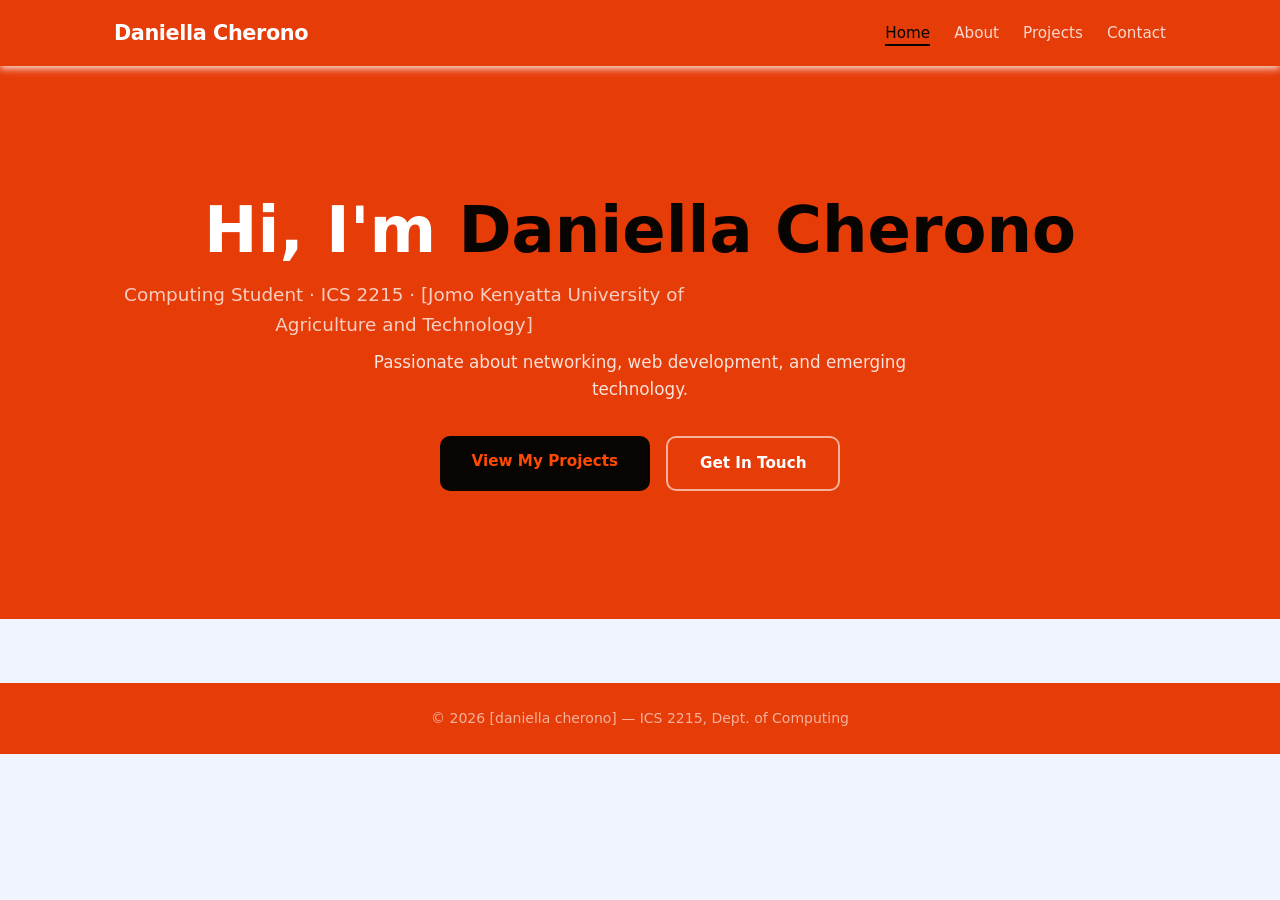
<file: index.html>
<!DOCTYPE html>
<html lang="en">
<head>
  <meta charset="UTF-8">

  <!-- Content Security Policy -->
  <meta http-equiv="Content-Security-Policy" 
        content="default-src 'self'; 
                 script-src 'self' 'unsafe-inline'; 
                 style-src 'self' 'unsafe-inline'; 
                 img-src 'self' data: https;">

  <!-- Other security headers as meta -->
  <meta http-equiv="X-Frame-Options" content="DENY">
  <meta http-equiv="X-Content-Type-Options" content="nosniff">
  <meta http-equiv="Referrer-Policy" content="strict-origin-when-cross-origin">

  <!-- REQUIRED for responsive design on mobile -->
  <meta name="viewport" content="width=device-width, initial-scale=1.0">
  <meta name="description" content="Portfolio of [daniella cherono] — Computing student at [jomo kenyatta university of agriculture and technology]">
  <title>Daniella Cherono | Portfolio</title>
  <link rel="stylesheet" href="css/style.css">
</head>
<body>

  <!-- Skip link: allows keyboard users to skip the nav -->
  <a href="#main" class="skip-link">Skip to main content</a>

  <header>
    <div class="container">
      <a href="index.html" class="logo">Daniella Cherono</a>
      <nav aria-label="Main navigation">
        <ul>
          <!-- Add class="active" to the current page's link -->
          <li><a href="index.html" class="active">Home</a></li>
          <li><a href="about.html">About</a></li>
          <li><a href="projects.html">Projects</a></li>
          <li><a href="contact.html">Contact</a></li>
        </ul>
      </nav>
    </div>
  </header>

  <main id="main">
    <section class="hero">
      <div class="container">
        <h1>Hi, I'm <span class="accent">Daniella Cherono</span></h1>
        <p class="tagline">Computing Student · ICS 2215 · [Jomo Kenyatta University of Agriculture and Technology]</p>
        <p>Passionate about networking, web development, and emerging technology.</p>
        <div class="hero-btns">
          <a href="projects.html" class="btn">View My Projects</a>
          <a href="contact.html" class="btn btn-outline">Get In Touch</a>
        </div>
      </div>
    </section>
  </main>

  <footer>
    <div class="container">
      <p>&copy; <span id="year"></span> [daniella cherono] — ICS 2215, Dept. of Computing</p>
    </div>
  </footer>
  <script>document.getElementById('year').textContent = new Date().getFullYear();</script>
</body>
</html>
</file>
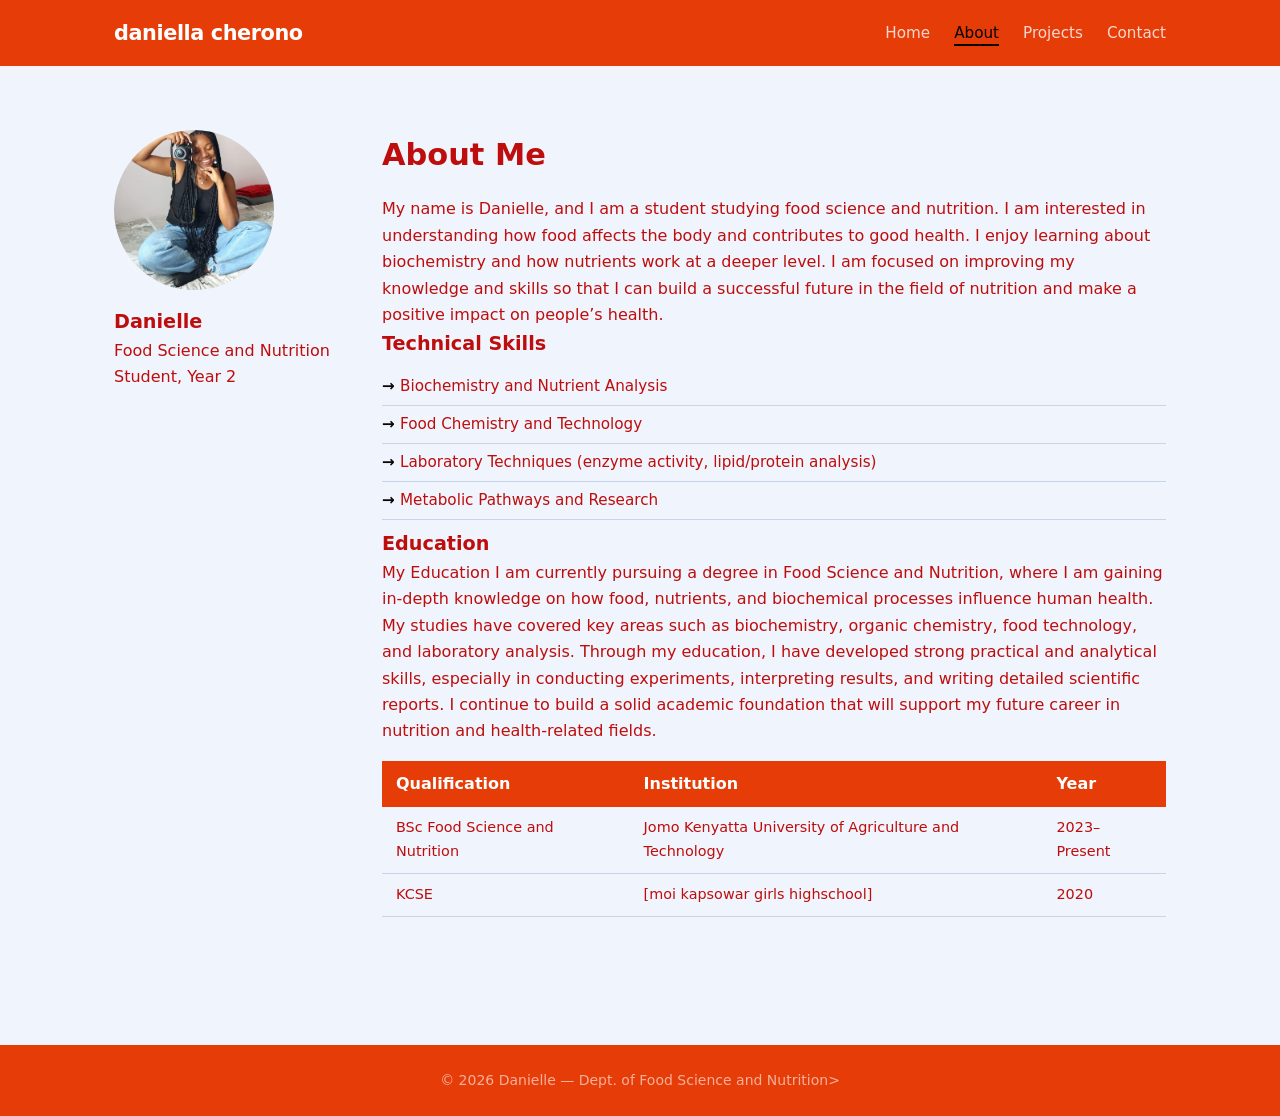
<file: about.html>
<!DOCTYPE html>
<html lang="en">
<head>
  <meta charset="UTF-8">

  <!-- Content Security Policy -->
  <meta http-equiv="Content-Security-Policy" 
        content="default-src 'self'; 
                 script-src 'self' 'unsafe-inline'; 
                 style-src 'self' 'unsafe-inline'; 
                 img-src 'self' data: https:">

  <!-- Other security headers as meta -->
  <meta http-equiv="X-Frame-Options" content="DENY">
  <meta http-equiv="X-Content-Type-Options" content="nosniff">
  <meta http-equiv="Referrer-Policy" content="strict-origin-when-cross-origin">

  <!-- REQUIRED for responsive design on mobile -->
  <meta name="viewport" content="width=device-width, initial-scale=1.0">
  <meta name="description" content="Portfolio of Danielle — Food science and nutrition student">
  <title>Daniella | About</title>
  <link rel="stylesheet" href="css/style.css">
</head>
<body>

  <!-- Skip link: allows keyboard users to skip the nav -->
  <a href="#main" class="skip-link">Skip to main content</a>

  <header>
    <div class="container">
      <a href="index.html" class="logo">daniella cherono</a>
      <nav aria-label="Main navigation">
        <ul>
          <li><a href="index.html">Home</a></li>
          <li><a href="about.html" class="active">About</a></li>
          <li><a href="projects.html">Projects</a></li>
          <li><a href="contact.html">Contact</a></li>
        </ul>
      </nav>
    </div>
  </header>

  <main id="main">
    <section class="about-section">
      <div class="container about-grid">

        <aside>
          <!-- Profile photo -->
          <img src="images/my-photo/1000225137 (2).jpg"
               alt="Danielle — profile photo"
               class="profile-img">
          <h3>Danielle</h3>
          <p class="role">Food Science and Nutrition Student, Year 2</p>
        </aside>

        <div>
          <h2>About Me</h2>
          <p>My name is Danielle, and I am a student studying food science and nutrition. I am interested in understanding how food affects the body and contributes to good health. I enjoy learning about biochemistry and how nutrients work at a deeper level. I am focused on improving my knowledge and skills so that I can build a successful future in the field of nutrition and make a positive impact on people’s health.</p>

          <h3>Technical Skills</h3>
          <ul class="skills-list">
            <li>Biochemistry and Nutrient Analysis</li>
            <li>Food Chemistry and Technology</li>
            <li>Laboratory Techniques (enzyme activity, lipid/protein analysis)</li>
            <li>Metabolic Pathways and Research</li>
          </ul>

          <h3>Education</h3>My Education

I am currently pursuing a degree in Food Science and Nutrition, where I am gaining in-depth knowledge on how food, nutrients, and biochemical processes influence human health. My studies have covered key areas such as biochemistry, organic chemistry, food technology, and laboratory analysis.

Through my education, I have developed strong practical and analytical skills, especially in conducting experiments, interpreting results, and writing detailed scientific reports. I continue to build a solid academic foundation that will support my future career in nutrition and health-related fields.

          <table>
            <thead>
              <tr><th>Qualification</th><th>Institution</th><th>Year</th></tr>
            </thead>
            <tbody>
              <tr><td>BSc Food Science and Nutrition</td><td>Jomo Kenyatta University of Agriculture and Technology</td><td>2023–Present</td></tr>
              <tr><td>KCSE</td><td>[moi kapsowar girls highschool]</td><td>2020</td></tr>
            </tbody>
          </table>
        </div>
      </div>
    </section>
  </main>

  <footer>
    <div class="container">
      <p>&copy; <span id="year"></span> Danielle — Dept. of Food Science and Nutrition>
    </div>
  </footer>
  <script>document.getElementById('year').textContent = new Date().getFullYear();</script>
</body>
</html>
</file>
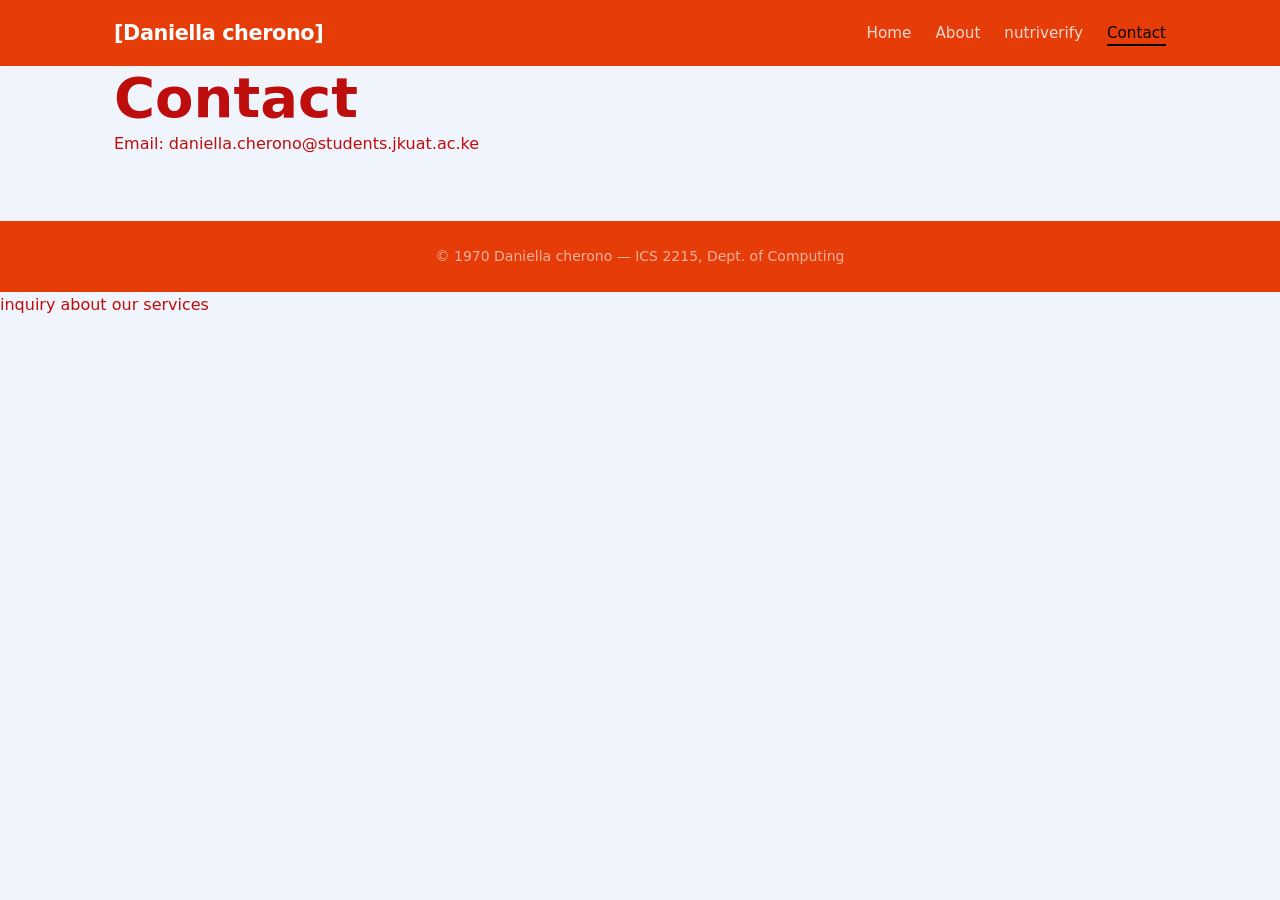
<file: contact.html>
<!DOCTYPE html>
<html lang="en">
<head>
  <meta charset="UTF-8">

  <!-- Content Security Policy -->
  <meta http-equiv="Content-Security-Policy" 
        content="default-src 'self'; 
                 script-src 'self' 'unsafe-inline'; 
                 style-src 'self' 'unsafe-inline'; 
                 img-src 'self' data: https:">

  <!-- Other security headers as meta -->
  <meta http-equiv="X-Frame-Options" content="DENY">
  <meta http-equiv="X-Content-Type-Options" content="nosniff">
  <meta http-equiv="Referrer-Policy" content="strict-origin-when-cross-origin">

  <!-- REQUIRED for responsive design on mobile -->
  <meta name="viewport" content="width=device-width, initial-scale=1.0">
  <meta name="description" content="Portfolio of Daniella cherono — Computing student at [jomo kenyatta university of agriculture and technology]">
  <title> Daniella cherono | Contact</title>
  <link rel="stylesheet" href="css/style.css">
</head>
<body>

  <!-- Skip link: allows keyboard users to skip the nav -->
  <a href="#main" class="skip-link">Skip to main content</a>

  <header>
    <div class="container">
      <a href="index.html" class="logo">[Daniella cherono]</a>
      <nav aria-label="Main navigation">
        <ul>
          <li><a href="index.html">Home</a></li>
          <li><a href="about.html">About</a></li>
          <li><a href="projects.html">nutriverify</a></li>
          <li><a href="contact.html" class="active">Contact</a></li>
        </ul>
      </nav>
    </div>
  </header>

  <main id="main">
    <section class="contact container">
      <h1>Contact</h1>
      <p></p>
      <p>Email: daniella.cherono@students.jkuat.ac.ke</p>
    </section>
  </main>

  <footer>
    <div class="container">
      <p>&copy; <span id="year"></span> Daniella cherono — ICS 2215, Dept. of Computing</p>
    </div>
  </footer>
  <script>document.getElementById('year').textContent = new Date(26/03/26).getFullYear(2);</script>
</body> inquiry about our services
</html>
</file>
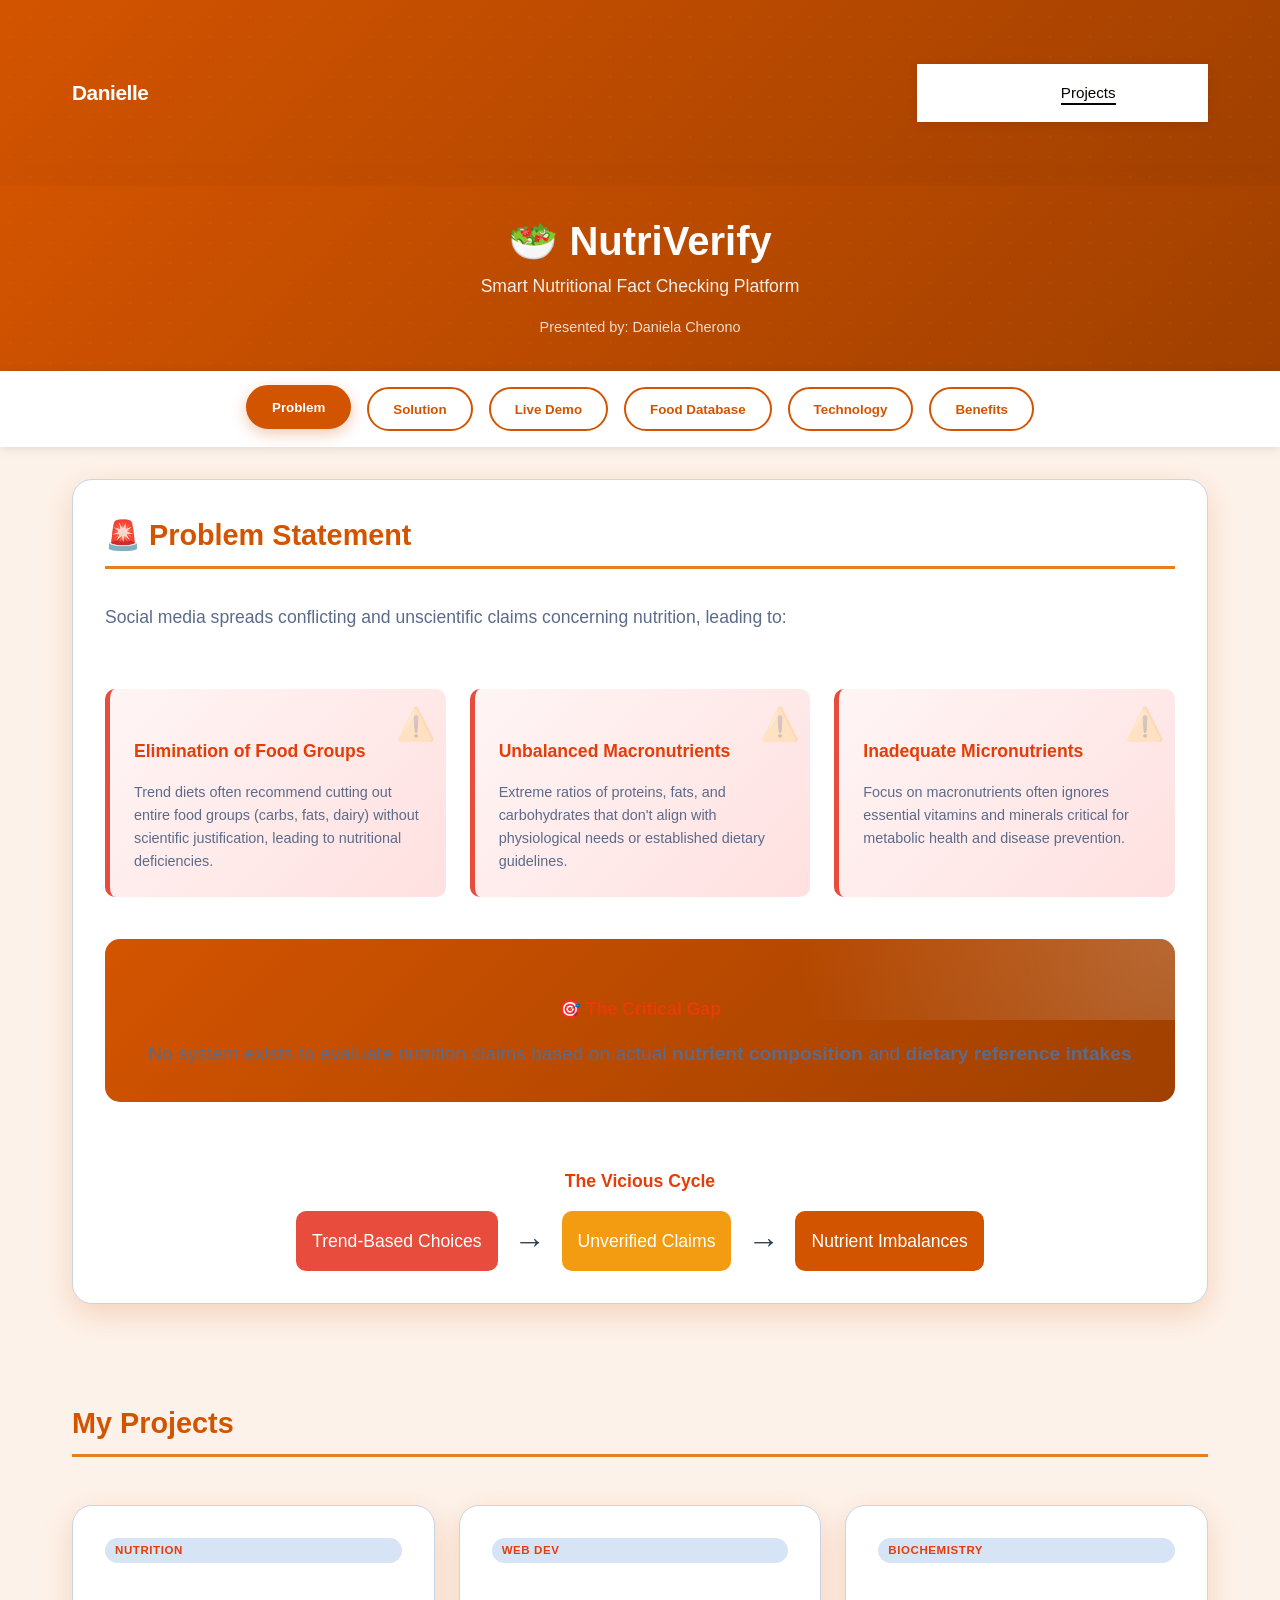
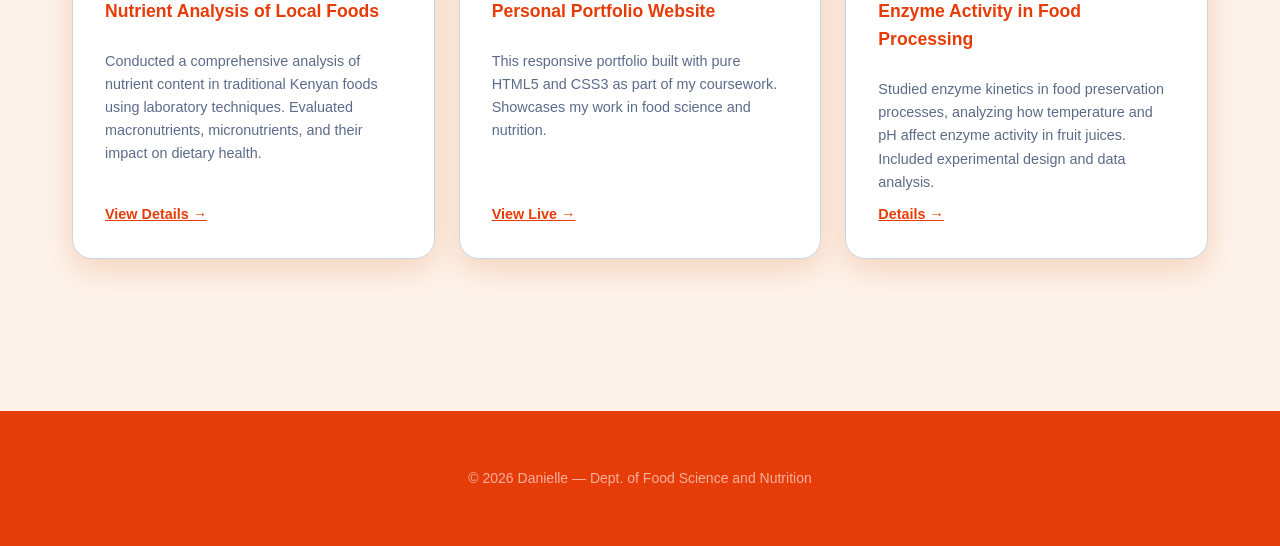
<file: projects.html>
<!DOCTYPE html>
<html lang="en">
<head>
  <meta charset="UTF-8">

  <!-- Content Security Policy -->
  <meta http-equiv="Content-Security-Policy" 
        content="default-src 'self'; 
                 script-src 'self' 'unsafe-inline'; 
                 style-src 'self' 'unsafe-inline'; 
                 img-src 'self' data: https:">

  <!-- Other security headers as meta -->
  <meta http-equiv="X-Frame-Options" content="DENY">
  <meta http-equiv="X-Content-Type-Options" content="nosniff">
  <meta http-equiv="Referrer-Policy" content="strict-origin-when-cross-origin">

  <!-- REQUIRED for responsive design on mobile -->
  <meta name="viewport" content="width=device-width, initial-scale=1.0">
  <meta name="description" content="Portfolio of Danielle — Food science and nutrition student">
  <title>Danielle | Projects</title>
  <link rel="stylesheet" href="css/style.css">
</head>
<body>

  <!-- Skip link: allows keyboard users to skip the nav -->
  <a href="#main" class="skip-link">Skip to main content</a>

  <header>
    <div class="container">
      <a href="index.html" class="logo">Danielle</a>
      <nav aria-label="Main navigation">
        <ul>
          <li><a href="index.html">Home</a></li>
          <li><a href="about.html">About</a></li>
          <li><a href="projects.html" class="active">Projects</a></li>
          <li><a href="contact.html">Contact</a></li>
        </ul>
      </nav>
    </div>
  </header>

  <main id="main">
    <section class=""><!DOCTYPE html>
<html lang="en">
<head>
    <meta charset="UTF-8">
    <meta name="viewport" content="width=device-width, initial-scale=1.0">
    <title>NutriVerify - Smart Nutritional Fact Checking</title>
    <style>
        * {
            margin: 0;
            padding: 0;
            box-sizing: border-box;
        }

        :root {
            --primary: #D35400;
            --primary-light: #E67E22;
            --primary-dark: #A04000;
            --secondary: #27AE60;
            --danger: #E74C3C;
            --warning: #F39C12;
            --bg: #FDF2E9;
            --text: #2C3E50;
            --white: #FFFFFF;
            --shadow: 0 10px 30px rgba(211, 84, 0, 0.2);
        }

        body {
            font-family: 'Segoe UI', Tahoma, Geneva, Verdana, sans-serif;
            background: var(--bg);
            color: var(--text);
            line-height: 1.6;
            overflow-x: hidden;
        }

        /* Header */
        header {
            background: linear-gradient(135deg, var(--primary) 0%, var(--primary-dark) 100%);
            color: var(--white);
            padding: 2rem;
            text-align: center;
            box-shadow: var(--shadow);
            position: relative;
            overflow: hidden;
        }

        header::before {
            content: '';
            position: absolute;
            top: -50%;
            left: -50%;
            width: 200%;
            height: 200%;
            background: radial-gradient(circle, rgba(255,255,255,0.1) 1px, transparent 1px);
            background-size: 20px 20px;
            opacity: 0.3;
            animation: moveGrid 20s linear infinite;
        }

        @keyframes moveGrid {
            0% { transform: translate(0, 0); }
            100% { transform: translate(20px, 20px); }
        }

        h1 {
            font-size: 2.5rem;
            margin-bottom: 0.5rem;
            position: relative;
            z-index: 1;
        }

        .subtitle {
            font-size: 1.1rem;
            opacity: 0.9;
            position: relative;
            z-index: 1;
        }

        .presenter {
            margin-top: 1rem;
            font-size: 0.9rem;
            opacity: 0.8;
            position: relative;
            z-index: 1;
        }

        /* Navigation */
        nav {
            background: var(--white);
            padding: 1rem;
            display: flex;
            justify-content: center;
            gap: 1rem;
            flex-wrap: wrap;
            box-shadow: 0 2px 10px rgba(0,0,0,0.1);
            position: sticky;
            top: 0;
            z-index: 100;
        }

        .nav-btn {
            padding: 0.8rem 1.5rem;
            border: none;
            background: var(--white);
            color: var(--primary);
            cursor: pointer;
            border-radius: 25px;
            transition: all 0.3s;
            font-weight: 600;
            border: 2px solid var(--primary);
        }

        .nav-btn:hover, .nav-btn.active {
            background: var(--primary);
            color: var(--white);
            transform: translateY(-2px);
            box-shadow: 0 5px 15px rgba(211, 84, 0, 0.3);
        }

        /* Main Container */
        .container {
            max-width: 1200px;
            margin: 0 auto;
            padding: 2rem;
        }

        /* Sections */
        .section {
            display: none;
            animation: fadeIn 0.5s;
        }

        .section.active {
            display: block;
        }

        @keyframes fadeIn {
            from { opacity: 0; transform: translateY(20px); }
            to { opacity: 1; transform: translateY(0); }
        }

        /* Cards */
        .card {
            background: var(--white);
            border-radius: 20px;
            padding: 2rem;
            margin-bottom: 2rem;
            box-shadow: var(--shadow);
            transition: transform 0.3s;
        }

        .card:hover {
            transform: translateY(-5px);
        }

        h2 {
            color: var(--primary);
            margin-bottom: 1.5rem;
            font-size: 1.8rem;
            border-bottom: 3px solid var(--primary-light);
            padding-bottom: 0.5rem;
        }

        h3 {
            color: var(--primary-dark);
            margin: 1.5rem 0 1rem;
        }

        /* Problem Section */
        .problem-grid {
            display: grid;
            grid-template-columns: repeat(auto-fit, minmax(300px, 1fr));
            gap: 1.5rem;
            margin-top: 1.5rem;
        }

        .problem-card {
            background: linear-gradient(135deg, #FFF5F5 0%, #FFE0E0 100%);
            border-left: 5px solid var(--danger);
            padding: 1.5rem;
            border-radius: 10px;
            position: relative;
            overflow: hidden;
        }

        .problem-card::before {
            content: '⚠️';
            position: absolute;
            top: 10px;
            right: 10px;
            font-size: 2rem;
            opacity: 0.2;
        }

        .gap-highlight {
            background: linear-gradient(135deg, var(--primary) 0%, var(--primary-dark) 100%);
            color: var(--white);
            padding: 2rem;
            border-radius: 15px;
            margin-top: 2rem;
            text-align: center;
            position: relative;
            overflow: hidden;
        }

        .gap-highlight::after {
            content: '';
            position: absolute;
            top: -50%;
            right: -50%;
            width: 100%;
            height: 100%;
            background: radial-gradient(circle, rgba(255,255,255,0.2) 0%, transparent 70%);
            animation: pulse 3s ease-in-out infinite;
        }

        @keyframes pulse {
            0%, 100% { transform: scale(1); opacity: 0.5; }
            50% { transform: scale(1.1); opacity: 0.8; }
        }

        /* Process Flow */
        .process-flow {
            display: grid;
            grid-template-columns: repeat(auto-fit, minmax(250px, 1fr));
            gap: 2rem;
            margin: 2rem 0;
            position: relative;
        }

        .process-step {
            background: var(--primary);
            color: var(--white);
            padding: 2rem;
            border-radius: 15px;
            text-align: center;
            position: relative;
            transition: all 0.3s;
            cursor: pointer;
        }

        .process-step:hover {
            transform: scale(1.05);
            box-shadow: 0 15px 40px rgba(211, 84, 0, 0.4);
        }

        .process-step::after {
            content: '→';
            position: absolute;
            right: -2rem;
            top: 50%;
            transform: translateY(-50%);
            font-size: 2rem;
            color: var(--primary);
            font-weight: bold;
        }

        .process-step:last-child::after {
            content: none;
        }

        .step-number {
            background: var(--white);
            color: var(--primary);
            width: 40px;
            height: 40px;
            border-radius: 50%;
            display: flex;
            align-items: center;
            justify-content: center;
            font-weight: bold;
            margin: 0 auto 1rem;
            font-size: 1.2rem;
        }

        /* Interactive Demo */
        .demo-container {
            background: linear-gradient(135deg, #F8F9FA 0%, #E9ECEF 100%);
            border-radius: 20px;
            padding: 2rem;
            margin-top: 2rem;
        }

        .input-group {
            margin-bottom: 1.5rem;
        }

        label {
            display: block;
            margin-bottom: 0.5rem;
            font-weight: 600;
            color: var(--primary-dark);
        }

        input, textarea, select {
            width: 100%;
            padding: 1rem;
            border: 2px solid #DDD;
            border-radius: 10px;
            font-size: 1rem;
            transition: border-color 0.3s;
            font-family: inherit;
        }

        input:focus, textarea:focus, select:focus {
            outline: none;
            border-color: var(--primary);
        }

        textarea {
            resize: vertical;
            min-height: 120px;
        }

        .btn-primary {
            background: linear-gradient(135deg, var(--primary) 0%, var(--primary-dark) 100%);
            color: var(--white);
            border: none;
            padding: 1rem 2rem;
            border-radius: 25px;
            font-size: 1.1rem;
            cursor: pointer;
            transition: all 0.3s;
            font-weight: 600;
            display: inline-flex;
            align-items: center;
            gap: 0.5rem;
        }

        .btn-primary:hover {
            transform: translateY(-2px);
            box-shadow: 0 10px 25px rgba(211, 84, 0, 0.3);
        }

        .btn-primary:active {
            transform: translateY(0);
        }

        /* Results Display */
        .results-panel {
            display: none;
            margin-top: 2rem;
            animation: slideUp 0.5s;
        }

        @keyframes slideUp {
            from { opacity: 0; transform: translateY(30px); }
            to { opacity: 1; transform: translateY(0); }
        }

        .score-circle {
            width: 150px;
            height: 150px;
            border-radius: 50%;
            background: conic-gradient(var(--secondary) 0% 75%, #E0E0E0 75% 100%);
            display: flex;
            align-items: center;
            justify-content: center;
            margin: 0 auto 2rem;
            position: relative;
            box-shadow: 0 10px 30px rgba(0,0,0,0.1);
        }

        .score-inner {
            width: 120px;
            height: 120px;
            background: var(--white);
            border-radius: 50%;
            display: flex;
            flex-direction: column;
            align-items: center;
            justify-content: center;
            font-weight: bold;
        }

        .score-value {
            font-size: 2.5rem;
            color: var(--secondary);
        }

        .score-label {
            font-size: 0.9rem;
            color: var(--text);
        }

        .nutrient-grid {
            display: grid;
            grid-template-columns: repeat(auto-fit, minmax(200px, 1fr));
            gap: 1rem;
            margin: 1.5rem 0;
        }

        .nutrient-item {
            background: var(--white);
            padding: 1rem;
            border-radius: 10px;
            border-left: 4px solid var(--secondary);
            box-shadow: 0 2px 10px rgba(0,0,0,0.05);
        }

        .nutrient-item.deficient {
            border-left-color: var(--danger);
            background: #FFF5F5;
        }

        .nutrient-item.excess {
            border-left-color: var(--warning);
            background: #FFF9E6;
        }

        .nutrient-name {
            font-weight: 600;
            color: var(--primary-dark);
            margin-bottom: 0.3rem;
        }

        .nutrient-value {
            font-size: 1.2rem;
            color: var(--text);
        }

        .recommendations {
            background: linear-gradient(135deg, #E8F8F5 0%, #D5F4E6 100%);
            padding: 1.5rem;
            border-radius: 15px;
            margin-top: 1.5rem;
            border-left: 5px solid var(--secondary);
        }

        /* Tech Stack */
        .tech-grid {
            display: grid;
            grid-template-columns: repeat(auto-fit, minmax(300px, 1fr));
            gap: 2rem;
            margin-top: 1.5rem;
        }

        .tech-category {
            background: var(--white);
            border-radius: 15px;
            padding: 1.5rem;
            box-shadow: 0 5px 20px rgba(0,0,0,0.08);
        }

        .tech-category h3 {
            color: var(--primary);
            margin-bottom: 1rem;
            display: flex;
            align-items: center;
            gap: 0.5rem;
        }

        .tech-list {
            list-style: none;
        }

        .tech-list li {
            padding: 0.8rem;
            margin-bottom: 0.5rem;
            background: #F8F9FA;
            border-radius: 8px;
            border-left: 3px solid var(--primary-light);
            transition: all 0.3s;
        }

        .tech-list li:hover {
            background: var(--primary);
            color: var(--white);
            transform: translateX(5px);
        }

        /* Benefits */
        .benefits-container {
            display: grid;
            grid-template-columns: repeat(auto-fit, minmax(250px, 1fr));
            gap: 1.5rem;
            margin-top: 1.5rem;
        }

        .benefit-card {
            background: linear-gradient(135deg, var(--white) 0%, #F8F9FA 100%);
            padding: 2rem;
            border-radius: 15px;
            text-align: center;
            box-shadow: 0 5px 20px rgba(0,0,0,0.08);
            transition: all 0.3s;
            border-top: 4px solid var(--primary);
        }

        .benefit-card:hover {
            transform: translateY(-10px);
            box-shadow: 0 15px 40px rgba(211, 84, 0, 0.2);
        }

        .benefit-icon {
            font-size: 3rem;
            margin-bottom: 1rem;
        }

        /* Food Database */
        .food-search {
            margin-bottom: 2rem;
        }

        .food-grid {
            display: grid;
            grid-template-columns: repeat(auto-fill, minmax(200px, 1fr));
            gap: 1rem;
            margin-top: 1rem;
        }

        .food-item {
            background: var(--white);
            padding: 1rem;
            border-radius: 10px;
            cursor: pointer;
            transition: all 0.3s;
            border: 2px solid transparent;
            text-align: center;
        }

        .food-item:hover {
            border-color: var(--primary);
            transform: translateY(-3px);
            box-shadow: 0 5px 15px rgba(0,0,0,0.1);
        }

        .food-item.selected {
            background: var(--primary);
            color: var(--white);
        }

        .selected-foods {
            margin-top: 2rem;
            padding: 1.5rem;
            background: #F8F9FA;
            border-radius: 15px;
            min-height: 100px;
        }

        .food-tag {
            display: inline-flex;
            align-items: center;
            gap: 0.5rem;
            background: var(--primary);
            color: var(--white);
            padding: 0.5rem 1rem;
            border-radius: 20px;
            margin: 0.3rem;
            font-size: 0.9rem;
        }

        .remove-btn {
            cursor: pointer;
            font-weight: bold;
        }

        /* Loading Animation */
        .loading {
            display: none;
            text-align: center;
            padding: 2rem;
        }

        .spinner {
            width: 50px;
            height: 50px;
            border: 4px solid #F3F3F3;
            border-top: 4px solid var(--primary);
            border-radius: 50%;
            animation: spin 1s linear infinite;
            margin: 0 auto 1rem;
        }

        @keyframes spin {
            0% { transform: rotate(0deg); }
            100% { transform: rotate(360deg); }
        }

        /* Alert System */
        .alert {
            padding: 1rem;
            border-radius: 10px;
            margin-bottom: 1rem;
            display: none;
        }

        .alert-danger {
            background: #FFF5F5;
            border-left: 4px solid var(--danger);
            color: var(--danger);
        }

        .alert-success {
            background: #E8F8F5;
            border-left: 4px solid var(--secondary);
            color: var(--secondary);
        }

        /* Responsive */
        @media (max-width: 768px) {
            h1 { font-size: 1.8rem; }
            .process-step::after { content: '↓'; right: 50%; top: 100%; transform: translateX(50%); }
            .process-step:last-child::after { content: none; }
            .container { padding: 1rem; }
        }

        /* Animations */
        .fade-in { animation: fadeIn 0.6s ease-out; }
        .slide-up { animation: slideUp 0.6s ease-out; }

        /* Comparison Table */
        .comparison-table {
            width: 100%;
            border-collapse: collapse;
            margin: 1.5rem 0;
            background: var(--white);
            border-radius: 10px;
            overflow: hidden;
            box-shadow: 0 5px 20px rgba(0,0,0,0.08);
        }

        .comparison-table th {
            background: var(--primary);
            color: var(--white);
            padding: 1rem;
            text-align: left;
        }

        .comparison-table td {
            padding: 1rem;
            border-bottom: 1px solid #EEE;
        }

        .comparison-table tr:hover {
            background: #F8F9FA;
        }

        .status-good { color: var(--secondary); font-weight: bold; }
        .status-bad { color: var(--danger); font-weight: bold; }
        .status-warning { color: var(--warning); font-weight: bold; }
    </style>
</head>
<body>
    <header>
        <h1>🥗 NutriVerify</h1>
        <p class="subtitle">Smart Nutritional Fact Checking Platform</p>
        <p class="presenter">Presented by: Daniela Cherono</p>
    </header>

    <nav>
        <button class="nav-btn active" onclick="showSection('problem')">Problem</button>
        <button class="nav-btn" onclick="showSection('solution')">Solution</button>
        <button class="nav-btn" onclick="showSection('demo')">Live Demo</button>
        <button class="nav-btn" onclick="showSection('database')">Food Database</button>
        <button class="nav-btn" onclick="showSection('technology')">Technology</button>
        <button class="nav-btn" onclick="showSection('benefits')">Benefits</button>
    </nav>

    <div class="container">
        <!-- Problem Section -->
        <section id="problem" class="section active">
            <div class="card">
                <h2>🚨 Problem Statement</h2>
                <p style="font-size: 1.1rem; margin-bottom: 1.5rem;">Social media spreads conflicting and unscientific claims concerning nutrition, leading to:</p>
                
                <div class="problem-grid">
                    <div class="problem-card">
                        <h3>Elimination of Food Groups</h3>
                        <p>Trend diets often recommend cutting out entire food groups (carbs, fats, dairy) without scientific justification, leading to nutritional deficiencies.</p>
                    </div>
                    <div class="problem-card">
                        <h3>Unbalanced Macronutrients</h3>
                        <p>Extreme ratios of proteins, fats, and carbohydrates that don't align with physiological needs or established dietary guidelines.</p>
                    </div>
                    <div class="problem-card">
                        <h3>Inadequate Micronutrients</h3>
                        <p>Focus on macronutrients often ignores essential vitamins and minerals critical for metabolic health and disease prevention.</p>
                    </div>
                </div>

                <div class="gap-highlight">
                    <h3>🎯 The Critical Gap</h3>
                    <p style="font-size: 1.2rem; margin-top: 1rem;">No system exists to evaluate nutrition claims based on actual <strong>nutrient composition</strong> and <strong>dietary reference intakes</strong></p>
                </div>

                <div style="margin-top: 2rem; text-align: center;">
                    <h3>The Vicious Cycle</h3>
                    <div style="display: flex; justify-content: center; align-items: center; gap: 1rem; flex-wrap: wrap; margin-top: 1rem; font-size: 1.1rem;">
                        <span style="background: var(--danger); color: white; padding: 1rem; border-radius: 10px;">Trend-Based Choices</span>
                        <span style="font-size: 2rem;">→</span>
                        <span style="background: var(--warning); color: white; padding: 1rem; border-radius: 10px;">Unverified Claims</span>
                        <span style="font-size: 2rem;">→</span>
                        <span style="background: var(--primary); color: white; padding: 1rem; border-radius: 10px;">Nutrient Imbalances</span>
                    </div>
                </div>
            </div>
        </section>

        <!-- Solution Section -->
        <section id="solution" class="section">
            <div class="card">
                <h2>✨ Proposed Solution: NutriVerify</h2>
                <p style="font-size: 1.1rem; margin-bottom: 2rem;">A comprehensive nutritional fact-checking platform that bridges the gap between nutrition science and consumer choices.</p>

                <div class="process-flow">
                    <div class="process-step" onclick="highlightStep(1)">
                        <div class="step-number">1</div>
                        <h3>Submit Claim</h3>
                        <p>User submits a diet or nutritional claim</p>
                    </div>
                    <div class="process-step" onclick="highlightStep(2)">
                        <div class="step-number">2</div>
                        <h3>Identification</h3>
                        <p>System identifies foods and nutrients involved</p>
                    </div>
                    <div class="process-step" onclick="highlightStep(3)">
                        <div class="step-number">3</div>
                        <h3>Estimation</h3>
                        <p>Nutrient intake is calculated and estimated</p>
                    </div>
                    <div class="process-step" onclick="highlightStep(4)">
                        <div class="step-number">4</div>
                        <h3>Comparison</h3>
                        <p>Intake compared to recommended allowances</p>
                    </div>
                    <div class="process-step" onclick="highlightStep(5)">
                        <div class="step-number">5</div>
                        <h3>Results</h3>
                        <p>User receives adequacy score and corrections</p>
                    </div>
                </div>

                <div style="background: linear-gradient(135deg, #E8F8F5 0%, #D5F4E6 100%); padding: 2rem; border-radius: 15px; margin-top: 2rem;">
                    <h3>🛡️ Key Features</h3>
                    <ul style="list-style: none; margin-top: 1rem;">
                        <li style="padding: 0.5rem 0;">✅ Verification using scientific databases (USDA, FoodData Central)</li>
                        <li style="padding: 0.5rem 0;">🚩 Automatic flagging of false or misleading claims</li>
                        <li style="padding: 0.5rem 0;">📊 Evidence-based nutrition guidance and recommendations</li>
                        <li style="padding: 0.5rem 0;">📱 User-friendly interface with mobile accessibility</li>
                        <li style="padding: 0.5rem 0;">🔒 Integration with dietary reference intakes (DRI) and AMDR</li>
                    </ul>
                </div>
            </div>
        </section>

        <!-- Live Demo Section -->
        <section id="demo" class="section">
            <div class="card">
                <h2>🧪 Live Verification Demo</h2>
                <p>Test a nutritional claim or analyze your daily diet intake:</p>

                <div class="demo-container">
                    <div class="alert alert-danger" id="alertMsg"></div>
                    
                    <div class="input-group">
                        <label>Select Analysis Type:</label>
                        <select id="analysisType" onchange="toggleInput()">
                            <option value="claim">Verify a Nutrition Claim</option>
                            <option value="diet">Analyze My Diet</option>
                        </select>
                    </div>

                    <div class="input-group" id="claimInput">
                        <label>Enter Nutritional Claim:</label>
                        <textarea id="claimText" placeholder="Example: 'The carnivore diet provides all essential nutrients without any plant foods'"></textarea>
                    </div>

                    <div class="input-group" id="dietInput" style="display:none;">
                        <label>Describe Your Daily Diet:</label>
                        <textarea id="dietText" placeholder="Example: Breakfast: 2 eggs, toast, orange juice. Lunch: Grilled chicken salad. Dinner: Steak with potatoes..."></textarea>
                    </div>

                    <div class="input-group">
                        <label>Your Profile:</label>
                        <div style="display: grid; grid-template-columns: 1fr 1fr; gap: 1rem;">
                            <select id="gender">
                                <option value="female">Female</option>
                                <option value="male">Male</option>
                            </select>
                            <select id="age">
                                <option value="adult">Adult (19-50)</option>
                                <option value="senior">Senior (51+)</option>
                                <option value="teen">Teen (14-18)</option>
                            </select>
                        </div>
                    </div>

                    <button class="btn-primary" onclick="analyzeNutrition()">
                        🔍 Analyze Now
                        <span style="font-size: 1.2rem;">→</span>
                    </button>

                    <div class="loading" id="loading">
                        <div class="spinner"></div>
                        <p>Analyzing nutrient composition...</p>
                        <p style="font-size: 0.9rem; color: #666;">Comparing against DRI and AMDR standards...</p>
                    </div>

                    <div class="results-panel" id="results">
                        <h3 style="text-align: center; color: var(--primary);">Analysis Results</h3>
                        
                        <div class="score-circle">
                            <div class="score-inner">
                                <div class="score-value" id="scoreValue">85</div>
                                <div class="score-label">Nutrient Score</div>
                            </div>
                        </div>

                        <h3>Macronutrient Analysis</h3>
                        <div class="nutrient-grid" id="macroResults">
                            <!-- Dynamically populated -->
                        </div>

                        <h3>Micronutrient Status</h3>
                        <div class="nutrient-grid" id="microResults">
                            <!-- Dynamically populated -->
                        </div>

                        <div class="recommendations" id="recommendations">
                            <h3>🎯 Recommendations</h3>
                            <ul id="recList"></ul>
                        </div>

                        <div style="margin-top: 2rem; padding: 1rem; background: #FFF9E6; border-radius: 10px; border-left: 4px solid var(--warning);">
                            <strong>⚠️ Claim Verification:</strong>
                            <p id="claimVerdict" style="margin-top: 0.5rem;"></p>
                        </div>
                    </div>
                </div>
            </div>
        </section>

        <!-- Food Database Section -->
        <section id="database" class="section">
            <div class="card">
                <h2>🍎 Food Composition Database</h2>
                <p>Search and select foods to build your nutritional profile:</p>

                <div class="food-search">
                    <input type="text" id="foodSearch" placeholder="Search foods (e.g., 'apple', 'chicken', 'rice')..." onkeyup="searchFoods()">
                </div>

                <div class="food-grid" id="foodGrid">
                    <!-- Dynamically populated -->
                </div>

                <div class="selected-foods">
                    <h3>Selected Foods:</h3>
                    <div id="selectedFoodsList">
                        <p style="color: #999; font-style: italic;">No foods selected. Click foods above to add them.</p>
                    </div>
                    <button class="btn-primary" style="margin-top: 1rem;" onclick="analyzeSelectedFoods()">Analyze Selection</button>
                </div>

                <div style="margin-top: 2rem;">
                    <h3>Sample Nutritional Data (per 100g)</h3>
                    <table class="comparison-table">
                        <thead>
                            <tr>
                                <th>Food</th>
                                <th>Calories</th>
                                <th>Protein</th>
                                <th>Carbs</th>
                                <th>Fat</th>
                                <th>Vit C</th>
                                <th>Iron</th>
                                <th>Calcium</th>
                            </tr>
                        </thead>
                        <tbody id="foodTableBody">
                            <!-- Dynamically populated -->
                        </tbody>
                    </table>
                </div>
            </div>
        </section>

        <!-- Technology Section -->
        <section id="technology" class="section">
            <div class="card">
                <h2>⚙️ Technology Stack</h2>
                
                <div class="tech-grid">
                    <div class="tech-category">
                        <h3>💻 Software</h3>
                        <ul class="tech-list">
                            <li>AI/Rule-based Validation Engine</li>
                            <li>Nutrient Analysis Algorithms</li>
                            <li>Natural Language Processing</li>
                            <li>Cloud Computing Infrastructure</li>
                            <li>RESTful API Architecture</li>
                        </ul>
                    </div>
                    
                    <div class="tech-category">
                        <h3>🖥️ Hardware</h3>
                        <ul class="tech-list">
                            <li>Mobile Phones (iOS/Android)</li>
                            <li>Tablet Devices</li>
                            <li>Cloud Servers (AWS/Azure)</li>
                            <li>Load Balancers</li>
                            <li>Secure Database Servers</li>
                        </ul>
                    </div>
                    
                    <div class="tech-category">
                        <h3>🗄️ Databases</h3>
                        <ul class="tech-list">
                            <li>USDA FoodData Central</li>
                            <li>Dietary Reference Intakes (DRI)</li>
                            <li>Acceptable Macronutrient Distribution Ranges (AMDR)</li>
                            <li>European Food Safety Authority (EFSA)</li>
                            <li>WHO Nutrient Guidelines</li>
                        </ul>
                    </div>
                </div>

                <div style="margin-top: 2rem; background: #F8F9FA; padding: 2rem; border-radius: 15px;">
                    <h3>🔐 Data Integration Flow</h3>
                    <div style="display: flex; justify-content: space-between; align-items: center; flex-wrap: wrap; gap: 1rem; margin-top: 1rem;">
                        <div style="text-align: center; flex: 1; min-width: 150px;">
                            <div style="font-size: 3rem;">📥</div>
                            <p>User Input</p>
                        </div>
                        <span style="font-size: 2rem;">→</span>
                        <div style="text-align: center; flex: 1; min-width: 150px;">
                            <div style="font-size: 3rem;">🤖</div>
                            <p>AI Parser</p>
                        </div>
                        <span style="font-size: 2rem;">→</span>
                        <div style="text-align: center; flex: 1; min-width: 150px;">
                            <div style="font-size: 3rem;">🗄️</div>
                            <p>Database Query</p>
                        </div>
                        <span style="font-size: 2rem;">→</span>
                        <div style="text-align: center; flex: 1; min-width: 150px;">
                            <div style="font-size: 3rem;">⚖️</div>
                            <p>Comparison Engine</p>
                        </div>
                        <span style="font-size: 2rem;">→</span>
                        <div style="text-align: center; flex: 1; min-width: 150px;">
                            <div style="font-size: 3rem;">📊</div>
                            <p>Results Output</p>
                        </div>
                    </div>
                </div>
            </div>
        </section>

        <!-- Benefits Section -->
        <section id="benefits" class="section">
            <div class="card">
                <h2>🌟 Benefits & Impact</h2>
                
                <div class="benefits-container">
                    <div class="benefit-card">
                        <div class="benefit-icon">🥗</div>
                        <h3>Improved Diet Quality</h3>
                        <p>Evidence-based recommendations ensure balanced nutrient intake aligned with scientific standards rather than trends.</p>
                    </div>
                    
                    <div class="benefit-card">
                        <div class="benefit-icon">⚖️</div>
                        <h3>Macronutrient Balance</h3>
                        <p>Optimal distribution of proteins, fats, and carbohydrates within AMDR ranges for metabolic health.</p>
                    </div>
                    
                    <div class="benefit-card">
                        <div class="benefit-icon">💊</div>
                        <h3>Reduced Deficiencies</h3>
                        <p>Early identification of micronutrient gaps prevents deficiency diseases and supports immune function.</p>
                    </div>
                    
                    <div class="benefit-card">
                        <div class="benefit-icon">👨‍⚕️</div>
                        <h3>Professional Support</h3>
                        <p>Tool for nutritionists and dietitians to validate recommendations and educate clients with data.</p>
                    </div>
                    
                    <div class="benefit-card">
                        <div class="benefit-icon">🔬</div>
                        <h3>Evidence-Based Behavior</h3>
                        <p>Transforms dietary decision-making from trend-following to science-based choices.</p>
                    </div>
                </div>

                <div style="margin-top: 3rem; background: linear-gradient(135deg, var(--primary) 0%, var(--primary-dark) 100%); color: white; padding: 3rem; border-radius: 20px; text-align: center;">
                    <h2 style="color: white; border-bottom: none;">🚀 Call to Action</h2>
                    <p style="font-size: 1.2rem; margin: 1.5rem 0;">Nutrition misinformation compromises nutrient adequacy, dietary balance, and metabolic health.</p>
                    <p style="font-size: 1.1rem; margin-bottom: 2rem;"><strong>NutriVerify bridges the gap between nutrition science and consumer diet choices.</strong></p>
                    
                    <div style="display: grid; grid-template-columns: repeat(auto-fit, minmax(250px, 1fr)); gap: 1rem; text-align: left; margin: 2rem 0;">
                        <div style="background: rgba(255,255,255,0.1); padding: 1rem; border-radius: 10px;">
                            ✅ Approve development of nutrition science pilot
                        </div>
                        <div style="background: rgba(255,255,255,0.1); padding: 1rem; border-radius: 10px;">
                            ✅ Integrate food composition and nutrient databases
                        </div>
                        <div style="background: rgba(255,255,255,0.1); padding: 1rem; border-radius: 10px;">
                            ✅ Position NutriVerify as nutrition validation authority
                        </div>
                    </div>
                    
                    <p style="font-size: 1.3rem; margin-top: 2rem; font-style: italic;">"Let nutrition science — not trends — guide dietary choices"</p>
                </div>
            </div>
        </section>
    </div>

    <script>
        // Navigation
        function showSection(sectionId) {
            document.querySelectorAll('.section').forEach(s => s.classList.remove('active'));
            document.querySelectorAll('.nav-btn').forEach(b => b.classList.remove('active'));
            
            document.getElementById(sectionId).classList.add('active');
            event.target.classList.add('active');
        }

        function highlightStep(step) {
            document.querySelectorAll('.process-step').forEach((s, i) => {
                if (i + 1 === step) {
                    s.style.transform = 'scale(1.1)';
                    setTimeout(() => s.style.transform = '', 300);
                }
            });
        }

        // Demo Toggle
        function toggleInput() {
            const type = document.getElementById('analysisType').value;
            document.getElementById('claimInput').style.display = type === 'claim' ? 'block' : 'none';
            document.getElementById('dietInput').style.display = type === 'diet' ? 'block' : 'none';
        }

        // Food Database
        const foodDatabase = [
            { name: 'Apple', calories: 52, protein: 0.3, carbs: 14, fat: 0.2, vitC: 4.6, iron: 0.1, calcium: 6, emoji: '🍎' },
            { name: 'Chicken Breast', calories: 165, protein: 31, carbs: 0, fat: 3.6, vitC: 0, iron: 1, calcium: 15, emoji: '🍗' },
            { name: 'Brown Rice', calories: 112, protein: 2.6, carbs: 24, fat: 0.9, vitC: 0, iron: 0.5, calcium: 10, emoji: '🍚' },
            { name: 'Spinach', calories: 23, protein: 2.9, carbs: 3.6, fat: 0.4, vitC: 28, iron: 2.7, calcium: 99, emoji: '🥬' },
            { name: 'Salmon', calories: 208, protein: 20, carbs: 0, fat: 13, vitC: 0, iron: 0.3, calcium: 9, emoji: '🐟' },
            { name: 'Egg', calories: 155, protein: 13, carbs: 1.1, fat: 11, vitC: 0, iron: 1.2, calcium: 50, emoji: '🥚' },
            { name: 'Almonds', calories: 579, protein: 21, carbs: 22, fat: 50, vitC: 0, iron: 3.7, calcium: 269, emoji: '🥜' },
            { name: 'Milk', calories: 42, protein: 3.4, carbs: 5, fat: 1, vitC: 0, iron: 0.03, calcium: 125, emoji: '🥛' },
            { name: 'Broccoli', calories: 34, protein: 2.8, carbs: 7, fat: 0.4, vitC: 89, iron: 0.6, calcium: 47, emoji: '🥦' },
            { name: 'Beef', calories: 250, protein: 26, carbs: 0, fat: 17, vitC: 0, iron: 2.6, calcium: 18, emoji: '🥩' },
            { name: 'Banana', calories: 89, protein: 1.1, carbs: 23, fat: 0.3, vitC: 8.7, iron: 0.3, calcium: 5, emoji: '🍌' },
            { name: 'Oats', calories: 389, protein: 16.9, carbs: 66, fat: 6.9, vitC: 0, iron: 4.7, calcium: 54, emoji: '🌾' }
        ];

        let selectedFoods = [];

        function initFoodDatabase() {
            const grid = document.getElementById('foodGrid');
            const tbody = document.getElementById('foodTableBody');
            
            grid.innerHTML = '';
            tbody.innerHTML = '';
            
            foodDatabase.forEach((food, index) => {
                // Grid item
                const div = document.createElement('div');
                div.className = 'food-item';
                div.innerHTML = `<div style="font-size: 2rem;">${food.emoji}</div><div style="font-weight: 600;">${food.name}</div><div style="font-size: 0.9rem; color: #666;">${food.calories} kcal</div>`;
                div.onclick = () => toggleFoodSelection(index);
                grid.appendChild(div);
                
                // Table row
                const tr = document.createElement('tr');
                tr.innerHTML = `
                    <td>${food.emoji} ${food.name}</td>
                    <td>${food.calories}</td>
                    <td>${food.protein}g</td>
                    <td>${food.carbs}g</td>
                    <td>${food.fat}g</td>
                    <td>${food.vitC}mg</td>
                    <td>${food.iron}mg</td>
                    <td>${food.calcium}mg</td>
                `;
                tbody.appendChild(tr);
            });
        }

        function searchFoods() {
            const query = document.getElementById('foodSearch').value.toLowerCase();
            const items = document.querySelectorAll('.food-item');
            
            items.forEach((item, index) => {
                const food = foodDatabase[index];
                if (food.name.toLowerCase().includes(query)) {
                    item.style.display = 'block';
                } else {
                    item.style.display = 'none';
                }
            });
        }

        function toggleFoodSelection(index) {
            const food = foodDatabase[index];
            const existingIndex = selectedFoods.findIndex(f => f.name === food.name);
            
            if (existingIndex > -1) {
                selectedFoods.splice(existingIndex, 1);
            } else {
                selectedFoods.push({...food, quantity: 100});
            }
            
            updateSelectedDisplay();
            
            // Update visual selection
            const items = document.querySelectorAll('.food-item');
            if (existingIndex > -1) {
                items[index].classList.remove('selected');
            } else {
                items[index].classList.add('selected');
            }
        }

        function updateSelectedDisplay() {
            const container = document.getElementById('selectedFoodsList');
            
            if (selectedFoods.length === 0) {
                container.innerHTML = '<p style="color: #999; font-style: italic;">No foods selected. Click foods above to add them.</p>';
                return;
            }
            
            container.innerHTML = selectedFoods.map((food, idx) => `
                <div class="food-tag">
                    ${food.emoji} ${food.name} (100g)
                    <span class="remove-btn" onclick="removeFood(${idx})">×</span>
                </div>
            `).join('');
        }

        function removeFood(index) {
            const food = selectedFoods[index];
            const originalIndex = foodDatabase.findIndex(f => f.name === food.name);
            
            selectedFoods.splice(index, 1);
            updateSelectedDisplay();
            
            const items = document.querySelectorAll('.food-item');
            items[originalIndex].classList.remove('selected');
        }

        function analyzeSelectedFoods() {
            if (selectedFoods.length === 0) {
                alert('Please select at least one food item.');
                return;
            }
            
            // Calculate totals
            const totals = selectedFoods.reduce((acc, food) => {
                acc.calories += food.calories;
                acc.protein += food.protein;
                acc.carbs += food.carbs;
                acc.fat += food.fat;
                acc.vitC += food.vitC;
                acc.iron += food.iron;
                acc.calcium += food.calcium;
                return acc;
            }, { calories: 0, protein: 0, carbs: 0, fat: 0, vitC: 0, iron: 0, calcium: 0 });
            
            // Show results in demo section
            showSection('demo');
            document.querySelectorAll('.nav-btn').forEach(b => b.classList.remove('active'));
            document.querySelectorAll('.nav-btn')[2].classList.add('active');
            
            displayResults(totals, 'diet');
        }

        // Analysis Engine
        function analyzeNutrition() {
            const type = document.getElementById('analysisType').value;
            const text = type === 'claim' ? document.getElementById('claimText').value : document.getElementById('dietText').value;
            
            if (!text.trim()) {
                showAlert('Please enter text to analyze.', 'danger');
                return;
            }
            
            document.getElementById('loading').style.display = 'block';
            document.getElementById('results').style.display = 'none';
            
            setTimeout(() => {
                document.getElementById('loading').style.display = 'none';
                
                // Simulate analysis based on keywords
                const analysis = performAnalysis(text, type);
                displayResults(analysis, type);
                
            }, 2000);
        }

        function performAnalysis(text, type) {
            const lower = text.toLowerCase();
            
            // Default balanced profile
            let profile = {
                calories: 2000,
                protein: 50,
                carbs: 250,
                fat: 65,
                vitC: 75,
                iron: 18,
                calcium: 1000,
                fiber: 25
            };
            
            // Adjust based on detected foods/claims
            if (lower.includes('carnivore') || lower.includes('meat only')) {
                profile.carbs = 10;
                profile.fiber = 0;
                profile.vitC = 5;
                profile.calcium = 400;
            } else if (lower.includes('keto') || lower.includes('low carb')) {
                profile.carbs = 30;
                profile.fiber = 10;
                profile.fat = 150;
            } else if (lower.includes('vegan') || lower.includes('plant')) {
                profile.protein = 40;
                profile.iron = 25;
                profile.calcium = 600;
                profile.vitC = 120;
            } else if (lower.includes('fruit') || lower.includes('apple') || lower.includes('banana')) {
                profile.vitC += 50;
                profile.carbs += 30;
            }
            
            return profile;
        }

        function displayResults(data, type) {
            const resultsPanel = document.getElementById('results');
            resultsPanel.style.display = 'block';
            
            // Calculate score
            let score = 100;
            const issues = [];
            
            // Macronutrient checks (AMDR: Protein 10-35%, Carbs 45-65%, Fat 20-35%)
            const totalGrams = data.protein + data.carbs + data.fat;
            const proteinPct = (data.protein * 4 / (data.calories || 2000)) * 100;
            const carbPct = (data.carbs * 4 / (data.calories || 2000)) * 100;
            const fatPct = (data.fat * 9 / (data.calories || 2000)) * 100;
            
            if (proteinPct < 10) { score -= 15; issues.push('Protein intake below AMDR (10-35%)'); }
            if (carbPct < 45) { score -= 10; issues.push('Carbohydrate intake below AMDR (45-65%)'); }
            if (fatPct > 35) { score -= 10; issues.push('Fat intake exceeds AMDR (20-35%)'); }
            
            // Micronutrient checks (DRI)
            if (data.vitC < 75) { score -= 10; issues.push('Vitamin C below DRI (75mg)'); }
            if (data.iron < 18) { score -= 10; issues.push('Iron below DRI (18mg)'); }
            if (data.calcium < 1000) { score -= 10; issues.push('Calcium below DRI (1000mg)'); }
            if (data.fiber < 25) { score -= 5; issues.push('Fiber intake inadequate (<25g)'); }
            
            score = Math.max(0, Math.min(100, score));
            
            // Update score display
            document.getElementById('scoreValue').textContent = score;
            const circle = document.querySelector('.score-circle');
            const color = score > 80 ? '#27AE60' : score > 60 ? '#F39C12' : '#E74C3C';
            circle.style.background = `conic-gradient(${color} 0% ${score}%, #E0E0E0 ${score}% 100%)`;
            document.querySelector('.score-value').style.color = color;
            
            // Macronutrients
            const macroHtml = `
                <div class="nutrient-item ${proteinPct < 10 || proteinPct > 35 ? 'deficient' : ''}">
                    <div class="nutrient-name">Protein</div>
                    <div class="nutrient-value">${data.protein}g (${proteinPct.toFixed(1)}%)</div>
                    <small>Target: 10-35%</small>
                </div>
                <div class="nutrient-item ${carbPct < 45 || carbPct > 65 ? 'deficient' : ''}">
                    <div class="nutrient-name">Carbohydrates</div>
                    <div class="nutrient-value">${data.carbs}g (${carbPct.toFixed(1)}%)</div>
                    <small>Target: 45-65%</small>
                </div>
                <div class="nutrient-item ${fatPct < 20 || fatPct > 35 ? 'excess' : ''}">
                    <div class="nutrient-name">Fat</div>
                    <div class="nutrient-value">${data.fat}g (${fatPct.toFixed(1)}%)</div>
                    <small>Target: 20-35%</small>
                </div>
            `;
            document.getElementById('macroResults').innerHTML = macroHtml;
            
            // Micronutrients
            const microHtml = `
                <div class="nutrient-item ${data.vitC < 75 ? 'deficient' : ''}">
                    <div class="nutrient-name">Vitamin C</div>
                    <div class="nutrient-value">${data.vitC}mg / 75mg</div>
                    <small>${data.vitC < 75 ? '⚠️ Deficient' : '✅ Adequate'}</small>
                </div>
                <div class="nutrient-item ${data.iron < 18 ? 'deficient' : ''}">
                    <div class="nutrient-name">Iron</div>
                    <div class="nutrient-value">${data.iron}mg / 18mg</div>
                    <small>${data.iron < 18 ? '⚠️ Deficient' : '✅ Adequate'}</small>
                </div>
                <div class="nutrient-item ${data.calcium < 1000 ? 'deficient' : ''}">
                    <div class="nutrient-name">Calcium</div>
                    <div class="nutrient-value">${data.calcium}mg / 1000mg</div>
                    <small>${data.calcium < 1000 ? '⚠️ Deficient' : '✅ Adequate'}</small>
                </div>
                <div class="nutrient-item ${data.fiber < 25 ? 'deficient' : ''}">
                    <div class="nutrient-name">Fiber</div>
                    <div class="nutrient-value">${data.fiber}g / 25g</div>
                    <small>${data.fiber < 25 ? '⚠️ Low' : '✅ Good'}</small>
                </div>
            `;
            document.getElementById('microResults').innerHTML = microHtml;
            
            // Recommendations
            const recs = issues.length > 0 ? issues.map(i => `<li style="margin-bottom: 0.5rem;">⚠️ ${i}</li>`).join('') : 
                '<li style="margin-bottom: 0.5rem;">✅ Your diet meets basic nutritional requirements!</li>';
            
            document.getElementById('recList').innerHTML = recs + `
                <li style="margin-top: 1rem; font-weight: 600;">🎯 Suggested Actions:</li>
                ${score < 80 ? '<li>• Increase variety of fruits and vegetables</li><li>• Consider whole grains over refined carbs</li><li>• Add lean protein sources</li>' : '<li>• Maintain current balanced approach</li><li>• Monitor portion sizes</li>'}
            `;
            
            // Claim verdict
            const verdict = type === 'claim' ? 
                (score < 60 ? '❌ MISLEADING: This claim promotes an unbalanced nutritional profile that could lead to deficiencies.' : 
                 score < 80 ? '⚠️ PARTIALLY TRUE: Some nutritional aspects are adequate, but improvements needed.' : 
                 '✅ SCIENTIFICALLY SOUND: This aligns with established dietary guidelines.') :
                (score < 60 ? 'Your current diet has significant nutritional gaps. Consider dietary diversification.' : 
                 score < 80 ? 'Good start, but specific nutrients need attention.' : 
                 'Excellent nutritional profile! Keep up the balanced approach.');
            
            document.getElementById('claimVerdict').textContent = verdict;
            
            resultsPanel.scrollIntoView({ behavior: 'smooth' });
        }

        function showAlert(msg, type) {
            const alert = document.getElementById('alertMsg');
            alert.textContent = msg;
            alert.className = `alert alert-${type}`;
            alert.style.display = 'block';
            setTimeout(() => alert.style.display = 'none', 3000);
        }

        // Initialize
        window.onload = function() {
            initFoodDatabase();
        };
    </script>
</body>
</html>
      <div class="container">
        <h2>My Projects</h2>
        <div class="cards">

          <!-- Repeat this <article> block for each project (minimum 3) -->
          <article class="card">
            <span class="card-tag">Nutrition</span>
            <h3>Nutrient Analysis of Local Foods</h3>
            <p>Conducted a comprehensive analysis of nutrient content in traditional Kenyan foods using laboratory techniques. Evaluated macronutrients, micronutrients, and their impact on dietary health.</p>
            <a href="#" class="card-link">View Details →</a>
          </article>

          <article class="card">
            <span class="card-tag">Web Dev</span>
            <h3>Personal Portfolio Website</h3>
            <p>This responsive portfolio built with pure HTML5 and CSS3
            as part of my coursework. Showcases my work in food science and nutrition.</p>
            <a href="#" class="card-link">View Live →</a>
          </article>

          <article class="card">
            <span class="card-tag">Biochemistry</span>
            <h3>Enzyme Activity in Food Processing</h3>
            <p>Studied enzyme kinetics in food preservation processes, analyzing how temperature and pH affect enzyme activity in fruit juices. Included experimental design and data analysis.</p>
            <a href="#" class="card-link">Details →</a>
          </article>

        </div>
      </div>
    </section>
  </main>

  <footer>
    <div class="container">
      <p>&copy; <span id="year"></span> Danielle — Dept. of Food Science and Nutrition</p>
    </div>
  </footer>
  <script>document.getElementById('year').textContent = new Date().getFullYear();</script>
</body>
</html>
</file>
<file: css/style.css>
/* === 1. RESET & BOX-SIZING === */
*, *::before, *::after {
  box-sizing: border-box;
  margin: 0;
  padding: 0;
}

/* === 2. CSS CUSTOM PROPERTIES (change these to personalise) === */
:root {
  --clr-primary:  #e63c08;  /* Main brand colour — try #065F46 for green */
  --clr-accent:   #080401;  /* Highlights and buttons */
  --clr-text:     #be0d0d;
  --clr-muted:    #5C6B8A;
  --clr-bg:       #F0F4FC;
  --clr-white:    #FFFFFF;
  --clr-border:   #C8D4E8;
  --radius:       10px;
  --shadow:       0 2px 10px rgba(0,0,0,0.07);
  --max-width:    1100px;
}

/* === 3. BASE TYPOGRAPHY === */
body {
  font-family: 'Segoe UI', system-ui, Arial, sans-serif;
  font-size: 16px;
  line-height: 1.65;
  color: var(--clr-text);
  background: var(--clr-bg);
}
h1 { font-size: clamp(2rem, 5vw, 3.5rem); line-height: 1.15; }
h2 { font-size: 1.9rem; margin-bottom: 1rem; }
h3 { font-size: 1.2rem; }
a  { color: var(--clr-primary); }
img{ max-width: 100%; height: auto; display: block; }

/* === 4. LAYOUT CONTAINER === */
.container {
  max-width: var(--max-width);
  margin: 0 auto;
  padding: 0 1.5rem;
}

/* === 5. SKIP LINK (accessibility) === */
.skip-link {
  position: absolute;
  top: -100px;
  left: 0;
  background: var(--clr-primary);
  color: white;
  padding: 0.5rem 1rem;
  z-index: 9999;
  text-decoration: none;
}
.skip-link:focus { top: 0; }

/* === 6. HEADER + NAVIGATION (Flexbox) === */
header {
  background: var(--clr-primary);
  padding: 1rem 0;
  position: sticky;
  top: 0;
  z-index: 100;
  box-shadow: 0 2px 8px rgb(250, 245, 245);
}
header .container {
  display: flex;              /* FLEXBOX — row layout */
  justify-content: space-between;
  align-items: center;
  flex-wrap: wrap;
  gap: 0.75rem;
}
.logo {
  font-size: 1.3rem;
  font-weight: 700;
  color: white;
  text-decoration: none;
  letter-spacing: -0.02em;
}
nav ul  { list-style: none; display: flex; gap: 1.5rem; }
nav a   {
  color: rgba(255,255,255,0.8);
  text-decoration: none;
  font-size: 0.95rem;
  font-weight: 500;
  padding-bottom: 2px;
  border-bottom: 2px solid transparent;
  transition: all 0.2s;
}
nav a:hover, nav a.active {
  color: var(--clr-accent);
  border-bottom-color: var(--clr-accent);
}

/* === 7. HERO SECTION === */
.hero {
  background: var(--clr-primary);
  color: white;
  padding: 6rem 1.5rem;
  text-align: center;
}
.hero .accent { color: var(--clr-accent); }
.hero .tagline {
  font-size: 1.15rem;
  opacity: 0.75;
  margin: 0.75rem 0 0.5rem;
}
.hero p {
  max-width: 580px;
  margin: 0 auto 2rem;
  opacity: 0.85;
  font-size: 1.05rem;
}
.hero-btns { display: flex; gap: 1rem; justify-content: center; flex-wrap: wrap; }

/* === 8. BUTTONS === */
.btn {
  display: inline-block;
  padding: 0.8rem 2rem;
  background: var(--clr-accent);
  color: #ff4a02;
  border-radius: var(--radius);
  text-decoration: none;
  font-weight: 600;
  font-size: 0.95rem;
  border: none;
  cursor: pointer;
  transition: transform 0.15s, opacity 0.15s;
}
.btn:hover     { opacity: 0.88; transform: translateY(-1px); }
.btn-outline   {
  background: transparent;
  border: 2px solid rgba(255,255,255,0.6);
  color: white;
}
.btn-outline:hover { border-color: white; }

/* === 9. PROJECT CARDS (CSS Grid) === */
.projects-section { padding: 4rem 0; }
.cards {
  display: grid;
  grid-template-columns: repeat(auto-fit, minmax(260px, 1fr));
  gap: 1.5rem;
  padding: 1.5rem 0;
}
.card {
  background: var(--clr-white);
  border-radius: var(--radius);
  padding: 1.5rem;
  border: 1px solid var(--clr-border);
  box-shadow: var(--shadow);
  display: flex;
  flex-direction: column;
  gap: 0.6rem;
  transition: transform 0.2s, box-shadow 0.2s;
}
.card:hover  { transform: translateY(-3px); box-shadow: 0 8px 24px rgba(0,0,0,0.1); }
.card-tag {
  display: inline-block;
  background: #D6E4F5;
  color: var(--clr-primary);
  font-size: 0.72rem;
  font-weight: 600;
  padding: 3px 10px;
  border-radius: 20px;
  text-transform: uppercase;
  letter-spacing: 0.05em;
}
.card h3    { font-size: 1.1rem; color: var(--clr-primary); }
.card p     { font-size: 0.9rem; color: var(--clr-muted); flex: 1; }
.card-link  { margin-top: auto; font-weight: 600; font-size: 0.9rem; }

/* === 10. ABOUT PAGE === */
.about-section  { padding: 4rem 0; }
.about-grid     { display: grid; grid-template-columns: 200px 1fr; gap: 2rem; align-items: start; }
.profile-img    { width: 160px; height: 160px; border-radius: 50%; object-fit: cover; margin-bottom: 1rem; }
.skills-list    { list-style: none; padding: 0.5rem 0; }
.skills-list li { padding: 6px 0; border-bottom: 1px solid var(--clr-border); font-size: 0.95rem; }
.skills-list li::before { content: "→ "; color: var(--clr-accent); font-weight: 700; }

table          { width: 100%; border-collapse: collapse; margin-top: 1rem; }
table th       { background: var(--clr-primary); color: white; padding: 10px 14px; text-align: left; }
table td       { padding: 9px 14px; border-bottom: 1px solid var(--clr-border); font-size: 0.9rem; }
table tr:nth-child(even) td { background: var(--clr-bg); }

/* === 11. CONTACT FORM === */
.contact-section  { padding: 4rem 0; }
.contact-form     { max-width: 620px; margin: 0 auto; background: var(--clr-white); padding: 2.5rem; border-radius: var(--radius); border: 1px solid var(--clr-border); box-shadow: var(--shadow); }
.form-group       { display: flex; flex-direction: column; gap: 6px; margin-bottom: 1.4rem; }
label             { font-size: 0.875rem; font-weight: 600; color: var(--clr-text); }
input, select, textarea {
  width: 100%;
  padding: 0.65rem 0.9rem;
  border: 1.5px solid var(--clr-border);
  border-radius: var(--radius);
  font-size: 1rem;
  font-family: inherit;
  transition: border-color 0.2s, box-shadow 0.2s;
}
input:focus, select:focus, textarea:focus {
  outline: none;
  border-color: var(--clr-primary);
  box-shadow: 0 0 0 3px rgba(26,60,110,0.12);
}

/* === 12. FOOTER === */
footer {
  background: var(--clr-primary);
  color: rgba(255,255,255,0.6);
  text-align: center;
  padding: 1.5rem;
  font-size: 0.875rem;
  margin-top: 4rem;
}

/* === 13. RESPONSIVE MEDIA QUERIES === */

/* Tablet and above — 768px+ */
@media (min-width: 768px) {
  .about-grid {
    display: grid;
    grid-template-columns: 220px 1fr;
    gap: 3rem;
    align-items: start;
  }
  .hero { padding: 8rem 1.5rem; }
}

/* Desktop — 1024px+ */
@media (min-width: 1024px) {
  .cards   { grid-template-columns: repeat(3, 1fr); }
  .hero h1 { font-size: 4rem; }
}

/* Mobile only — collapse nav to centre-aligned column */
@media (max-width: 599px) {
  header .container {
    flex-direction: column;
    text-align: center;
  }
  nav ul {
    gap: 1rem;
    flex-wrap: wrap;
    justify-content: center;
  }
  .hero  { padding: 3.5rem 1rem; }
  .contact-form { padding: 1.5rem; }
}

/* Print — hide navigation and buttons */
@media print {
  header, footer, .btn, .hero-btns { display: none; }
  body { font-size: 12pt; color: black; background: white; }
}
</file>
